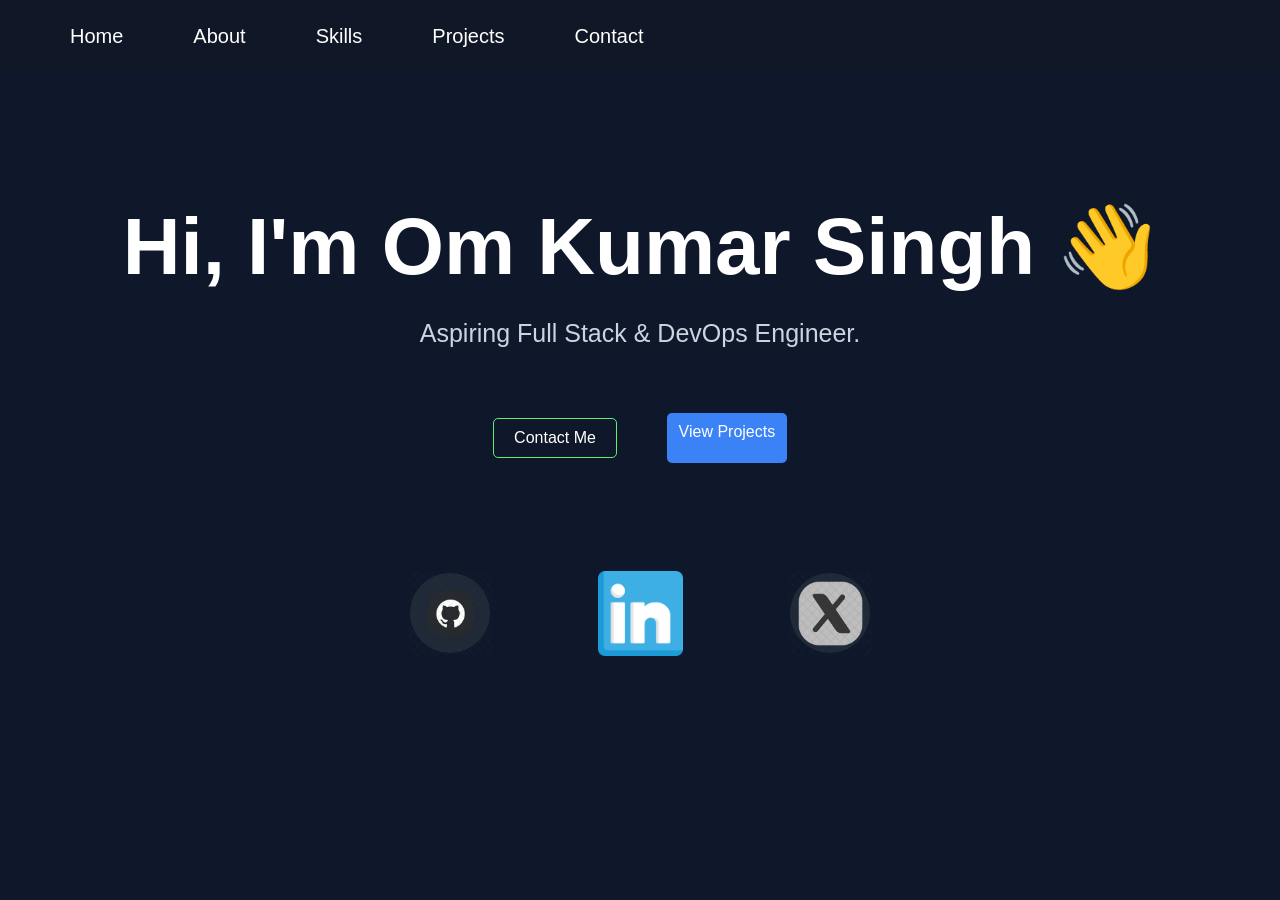
<file: index.html>
<!DOCTYPE html>
<html lang="en">
<head>
    <meta charset="UTF-8">
    <meta name="viewport" content="width=device-width, initial-scale=1.0">
    <title>Om Singh | Portfolio</title>
    <link rel="stylesheet" href="style.css">
</head>
<body>

<!-- Navbar -->
<header class="navbar">
    
    <nav>
        <a href="index.html">Home</a>
        <a href="about.html">About</a>
        <a href="skills.html">Skills</a>
        <a href="projects.html">Projects</a>
        <a href="contact.html">Contact</a>
    </nav>
</header>

<!-- Hero -->
<section  class="hero">

    <div class="hero-text">
        <h1>Hi, I'm Om Kumar Singh 👋</h1>
        <p>Aspiring Full Stack & DevOps Engineer.</p>
    <div class="hero-button">
        <a href="contact.html" class="btn-outline">Contact Me</a>
        <a href="projects.html" class="btn">View Projects</a>

    </div>
    </div>

  

</section>

<div class="social-icons">
    <!-- GitHub -->
     <a href="https://github.com/omsinghethdev" target="_blank">
        <img src="./assets/github-icon-svg-download-png-12899818.webp" alt="github">

     </a>
     <!-- LinkedIn -->
     <a href="https://www.linkedin.com/in/om-kumar-singh-72baa3324/"target="_blank">
        <img src="./assets/linkedin.webp" alt="LinkedIn">
    <!-- Twitter -->
        <a href="https://x.com/omkr_singh" target="_blank">
            <img src="./assets/x-icon-svg-download-png-8994173.webp" alt="Twitter">
        </a>
</div>




</body>

</html>
</file>
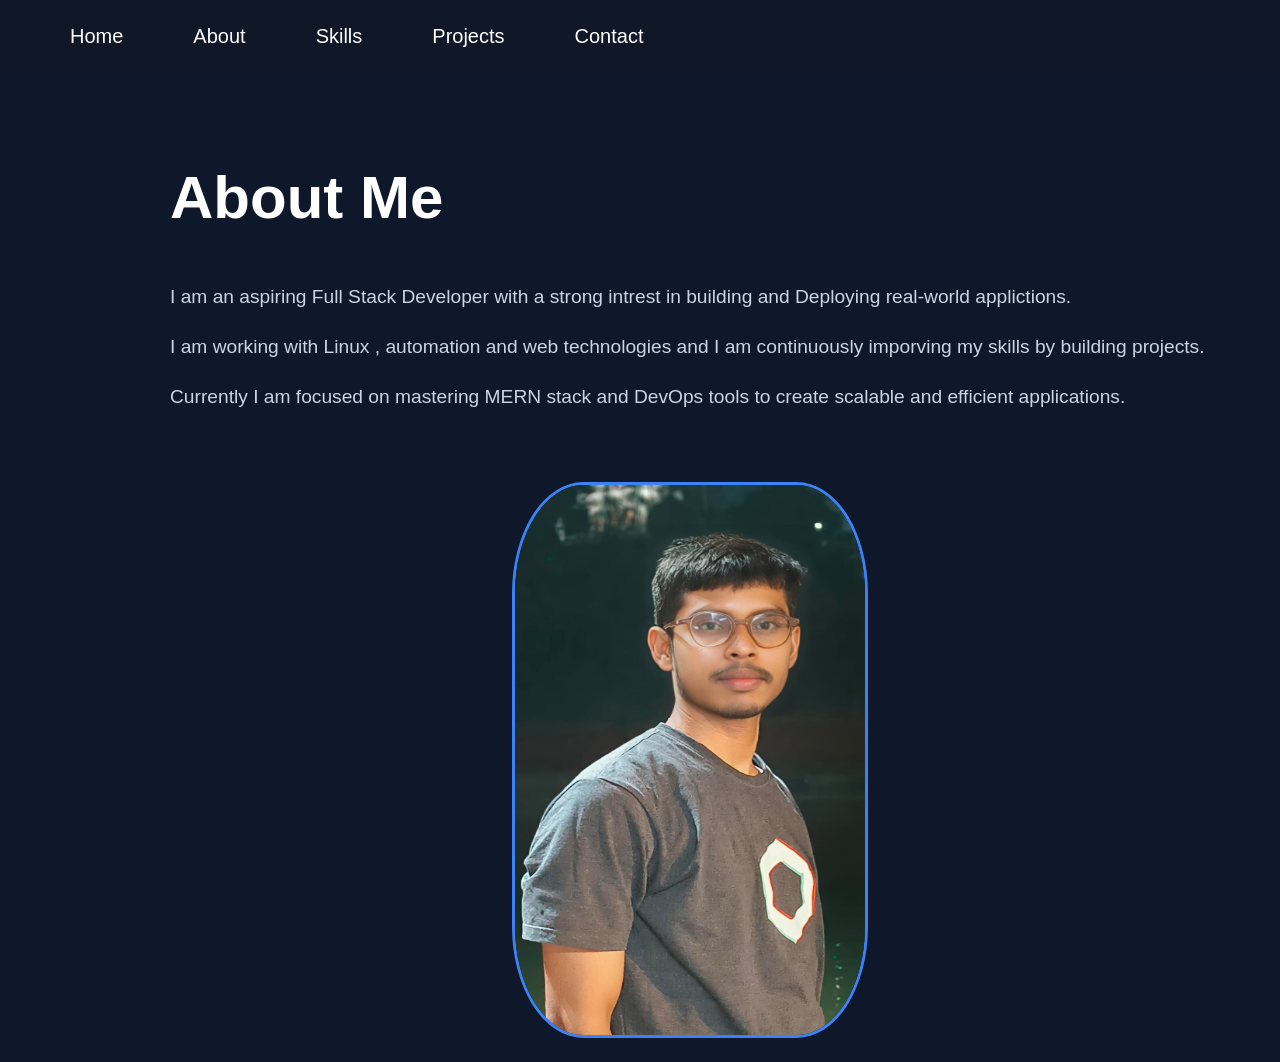
<file: about.html>
<!DOCTYPE html>
<html lang="en">
<head>
    <meta charset="UTF-8">
    <meta name="viewport" content="width=device-width, initial-scale=1.0">
    <title>About</title>
    <link rel="stylesheet" href="style.css">
</head>
<body>
    <header class="navbar">
        
        <nav>
            <a href="index.html">Home</a>
            <a href="about.html">About</a>
            <a href="skills.html">Skills</a>
            <a href="projects.html">Projects</a>
            <a href="contact.html">Contact</a>
        </nav>
    </header>
    <!-- About Section -->
     <section class=" about">
        <div class="about-text">
            <h2>About Me</h2>
            <p>I am an aspiring Full Stack Developer with a strong intrest in building 
               and Deploying real-world applictions.
            </p>
            <p>
                I am working with Linux , automation and web technologies and I am 
                continuously imporving my skills by building projects.
            </p>
            <p>
                Currently I am focused on mastering MERN stack and DevOps tools to create 
                scalable and efficient applications. 
            </p>
        </div>
        <div class="about-image">
            <img src="assets/profile_img.jpeg" alt="Om Singh">
        </div>
     </section>

</body>
</html>
</file>
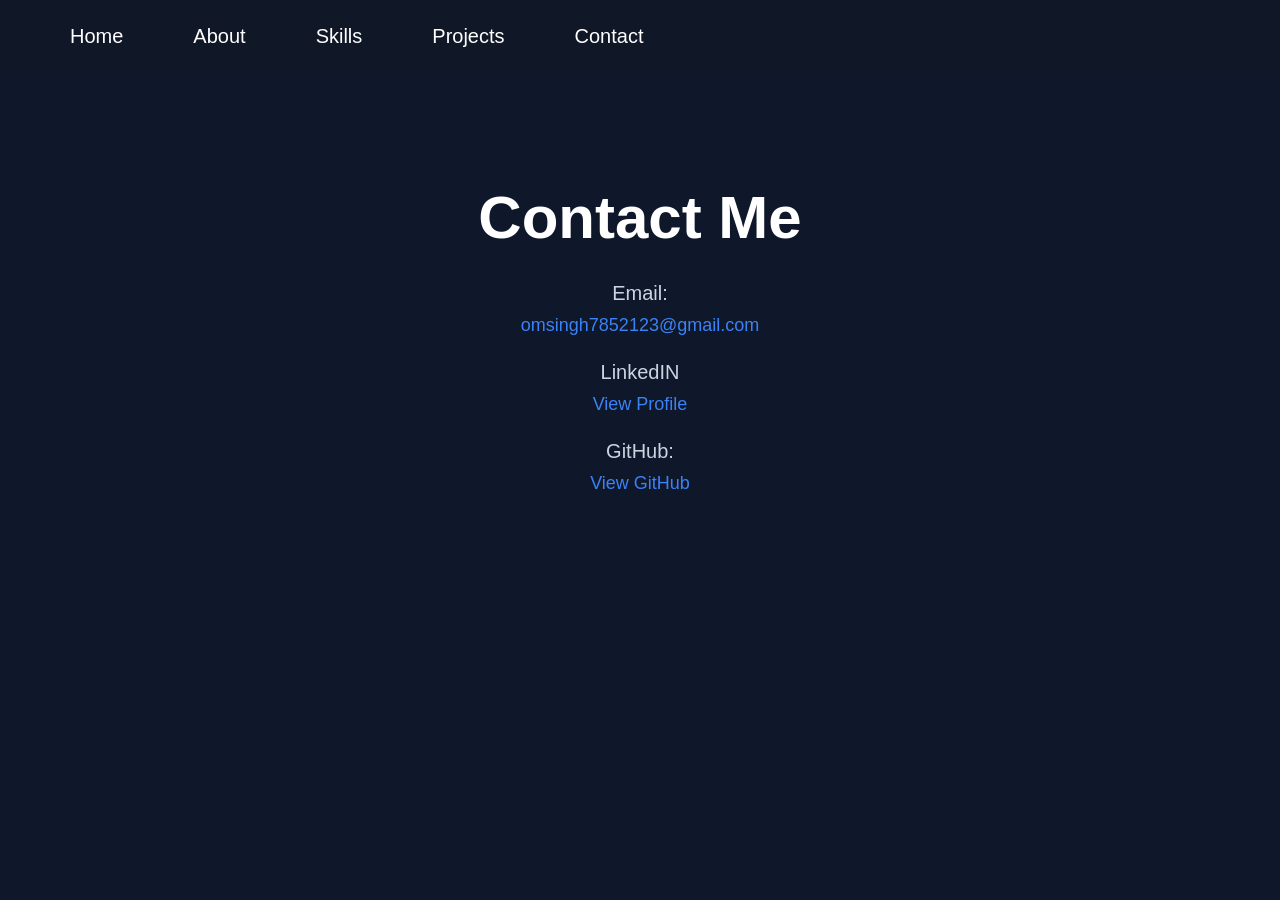
<file: contact.html>
<!DOCTYPE html>
<html lang="en">
<head>
    <meta charset="UTF-8">
    <meta name="viewport" content="width=device-width, initial-scale=1.0">
    <title>Contact</title>
    <link rel="stylesheet" href="style.css">
</head>
<body>
        <header class="navbar">
    
    <nav>
        <a href="index.html">Home</a>
        <a href="about.html">About</a>
        <a href="skills.html">Skills</a>
        <a href="projects.html">Projects</a>
        <a href="contact.html">Contact</a>
    </nav>

</header>
    <section class="contact">
        <h1>Contact Me</h1>
        <p>Email:</p>
        <a href="#" class="contact-link">
            omsingh7852123@gmail.com
        </a>

        <p>LinkedIN</p>
         <a href="https://www.linkedin.com/in/om-kumar-singh-72baa3324/" target="_blank" class="contact-link">
          View Profile
         </a>

         <p>GitHub:</p>
    <a href="https://github.com/omsinghethdev" target="_blank" class="contact-link">
        View GitHub
    </a>

     <!-- <div class="resume">
        <a href="assets/resume.pdf" download class="btn">
            Download Resume
        </a>
    </div> -->

    </section>
</body>
</html>
</file>
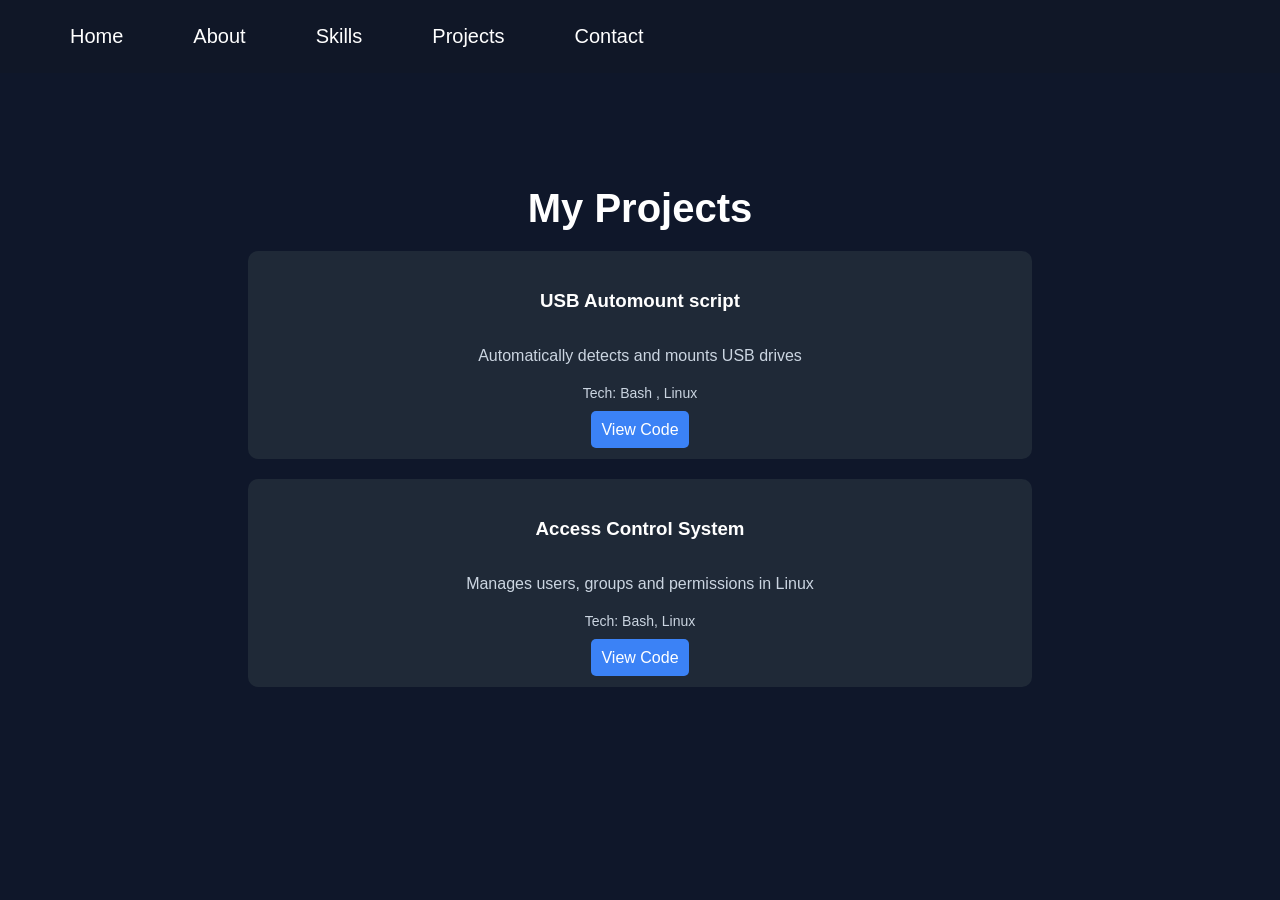
<file: projects.html>
<!DOCTYPE html>
<html lang="en">
<head>
    <meta charset="UTF-8">
    <meta name="viewport" content="width=device-width, initial-scale=1.0">
    <title>Projects</title>
    <link rel="stylesheet" href="style.css">
</head>
<body>
      <header class="navbar">
    
    <nav>
        <a href="index.html">Home</a>
        <a href="about.html">About</a>
        <a href="skills.html">Skills</a>
        <a href="projects.html">Projects</a>
        <a href="contact.html">Contact</a>
    </nav>

</header>
    <section class="projects">
        <h1>My Projects</h1>
        <div class="project-container">
            <div class="project-card">
            <h3>USB Automount script</h3>
            <p>Automatically detects and mounts USB drives</p>
            <p class="tech">Tech: Bash , Linux</p>
            <a href="https://github.com/omsinghethdev/USB-Auto-mount-Project-Linux--Mini" class="btn">View Code</a>
        </div>
        <div class="project-card">
            <h3>Access Control System</h3>
            <p>Manages users, groups and permissions in Linux</p>
            <p class="tech">Tech: Bash, Linux</p>
            <a href="https://github.com/omsinghethdev/Bash-Bashed-Access-Control--System" class="btn">View Code</a>
        </div>
        </div>
        
    </section>
    
</body>
</html>
</file>
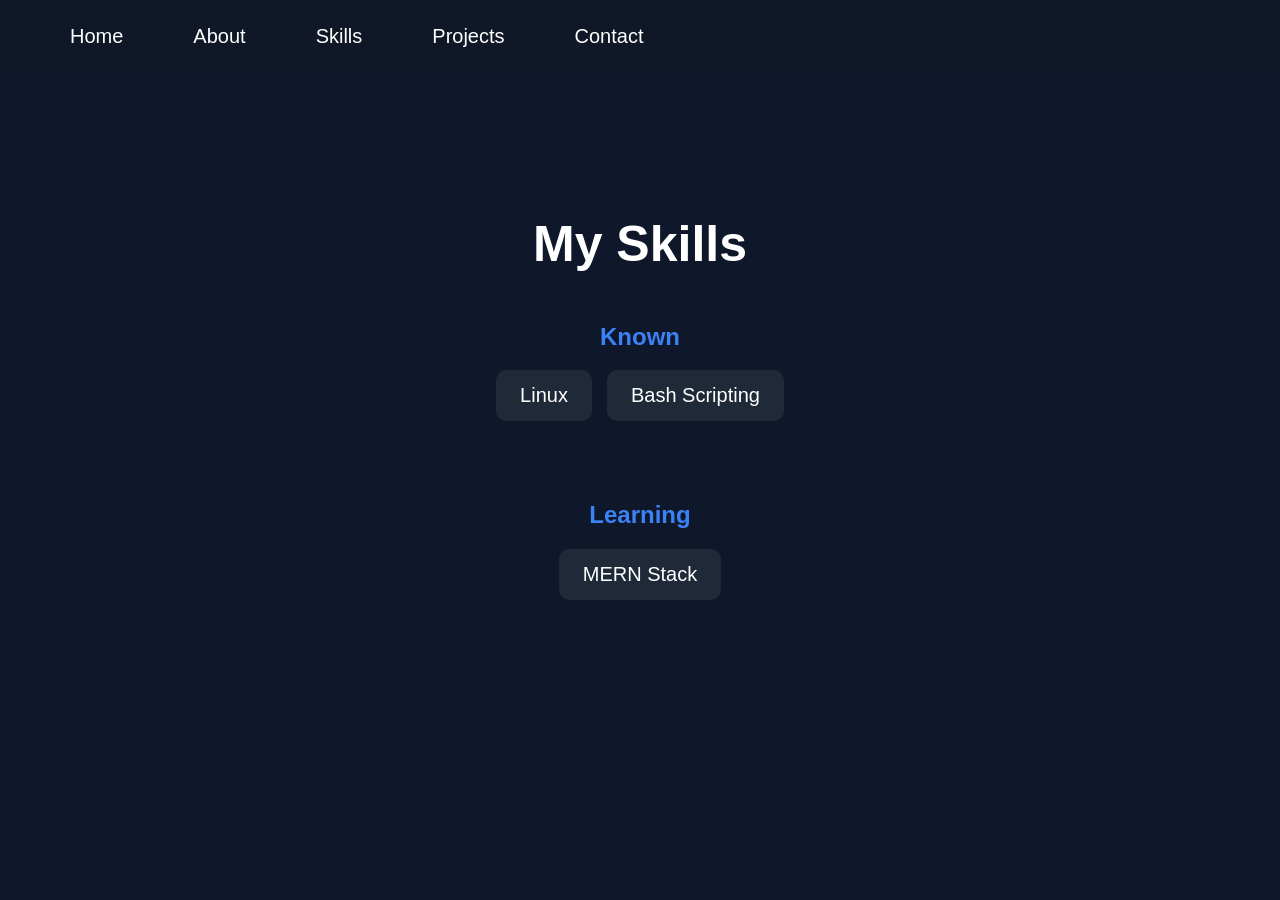
<file: skills.html>
<!DOCTYPE html>
<html lang="en">
<head>
    <meta charset="UTF-8">
    <meta name="viewport" content="width=device-width, initial-scale=1.0">
    <title>Skills</title>
    <link rel="stylesheet" href="style.css">
</head>
<body>
    <header class="navbar">
    
    <nav>
        <a href="index.html">Home</a>
        <a href="about.html">About</a>
        <a href="skills.html">Skills</a>
        <a href="projects.html">Projects</a>
        <a href="contact.html">Contact</a>
    </nav>

</header>
    <section class="skills">
            <h1>My Skills</h1>
        <div class="skill-group">
            <h2>Known</h2>
            <div class="skill-list">
                <span>Linux</span>
                <span>Bash Scripting</span>
            </div>
        </div>

        <div class="skill-group">
            <h2>Learning</h2>
            <div class="skill-list">
                <span>MERN Stack</span>
            </div>
        </div>

    </section>
</body>
</html>
</file>
<file: style.css>
body {
  margin: 0;
  font-family: Arial, sans-serif;
  background: #0f172a;
  color: white;
}

/* Navbar */
.navbar {
  display: flex;
  justify-content: space-between;
  align-items: center;
  padding: 20px 50px;
  background:rgba(17, 24 , 39 , 0.9 );
  backdrop-filter: blur(10px);
  position: sticky;
  top: 0;
  z-index: 1000;
}
.navbar nav {
  display: flex;
  gap : 30px
}

.navbar a {
  color: white;
  margin: 0 10px;
  text-decoration: none;
  font-size: 20px;
  padding: 5px 10px;
}

/* Hero */
.hero {
  display: flex;
  justify-content: center;
  align-items: center;
  text-align: center;
  height: 50vh;
  padding: 0 20px;
}
.hero-text h1:hover , p:hover {
  transform: scale(1.05);
  transition: 0.3s;
}

.hero-text h1 {
  font-size: 80px;
  margin-bottom: 20px;
  
}
.hero-text p {
  color: #cbd5e1;
  font-size: 25px;
}
.hero-button {
  display: flex;
  justify-content: center;
  align-items: center;
  padding-top: 40px;
  gap: 50px;
  
}
.hero-button .btn-outline:hover  {
  transform: scale(1.15);
  transition-duration: 0.3s;
}
.hero-button .btn:hover {
  transform: scale(1.15);
  transition: 0.3s;
}

/* Buttons */
.btn {
  background: #3b82f6;
  color: white;
  text-decoration: none;
  border-radius: 5px;
  transition:  0.3s;
  height: 30px;
  width: 100px;
  padding-top: 10px;
  padding-left: 10px;
  padding-right: 10px;
  padding-bottom: 10px;
  text-align: center;
  margin-top: 0px;
  
}
.btn:hover {
  background: #256eb2;
  transform: translateY(-3px);
}

.btn-outline {
  border: 1px solid rgb(95, 238, 114);
  border-radius: 5px;
  padding: 10px 20px;
  color: white;
  text-decoration: none;
}
.social-icons {
  display: flex;
  justify-content: center;
  align-items: center;
  gap: 110px;
  margin-top: 50px;
}
.social-icons a {
  display: flex;
  align-items: center;
  justify-content: center;
  width: 80px;
  height: 80px;
  background: #1f2937;
  border-radius: 50%;
}
.social-icons a img {
  width: 85px;
  height: 85px;
  object-fit: contain;
}
.social-icons a:hover {
  background: #101011;
  transform: translateY(-5px);
}

/* ABOUT SECTION */
.about {
  display: flex;
  align-items: center;
  justify-content: space-around;
  padding-left: 150px;
  padding-top: 20px;
  gap: 50px;
  flex-wrap: wrap;
  margin: 20px 20px;
}
.about-text {
  flex: 1;
  min-width: 280px;
  
}

.about-text h2 {
  font-size: 60px;
  margin-bottom: 50px;

}
.about-text h2:hover {
  transform: scale(1.05);
  transition: 0.3s;
}

.about-text p {
  marigin-bottom: 20px;
  color: #cbd5e1;
  line-height: 1.6;
  font-size: larger;
  ;
}
.about-text p:hover {
  transform: scale(1.05);
  transition: 0.3s;
}
.about-image {
  flex: 1;
  text-align: center;
  padding-right: 300px;
  padding-left: 250px;
}
.about-image img {
  width: 350px;
  border-radius: 20%;
  height: 550px;
  border: 3px solid #3b82f6;
}

.about-image img:hover {
  transform: scale(1.05);
  transition: 0.3s;
}

/* Skills Section */

.skills {
  text-align: center;
  padding: 100px 20px;
}

.skills h1 {
  font-size: 50px;
  margin-bottom: 50px;
}
.skill-group {
    margin-bottom: 80px;
}
.skill-group h2 {
    color: #3b82f6;
}
.skill-list {
    display: flex;
    justify-content: center;
    align-items: center;
    gap: 15px;
    flex-wrap: wrap;
}

.skill-list span {
  background: #1f2937;
  padding: 14px 24px;
  border-radius: 10px;
  font-size: 20px;
  transition: 0.3s;
  cursor: pointer;
  

}
.skill-list span:hover {
  background: #3b82f6;
  transform: translateY(-5px);
}

/* Projects section */

.projects {
  text-align: center;
  padding: 80px 20px;
  
}
.projects h1 {
  font-size: 40px;
  margin-bottom: 20px;
}
.project-container {
  display: flex;
  flex-direction: column;
  gap: 20px;
  align-items: center;
}
.project-card{
  background: #1f2937;
  padding: 20px;
  border-radius: 10px;
  width: 60%;

}
.project-card:hover {
  transform: translateY(-5px);

}
.project-card h3 {
  margin-bottom: 35px;
}
.project-card p {
  color: #cbd5e1;

}
.tech {
  font-size: 14px;
  margin: 20px 0px;
}

.contact {
  text-align: center;
  padding: 60px 20px;
}

.contact h1 {
  font-size: 60px;
  margin-bottom: 30px;
}

.contact p {
  margin: 10px 0;
  color: #cbd5e1;
  font-size: 20px;
}

.contact-link {
  display: inline-block;
  margin-bottom: 15px;
  color: #3b82f6;
  text-decoration: none;
  font-size: 18px;
}

.contact-link:hover {
  text-decoration: underline;
}

/* Resume Button */
.resume {
  margin-top: 30px;
}
</file>
